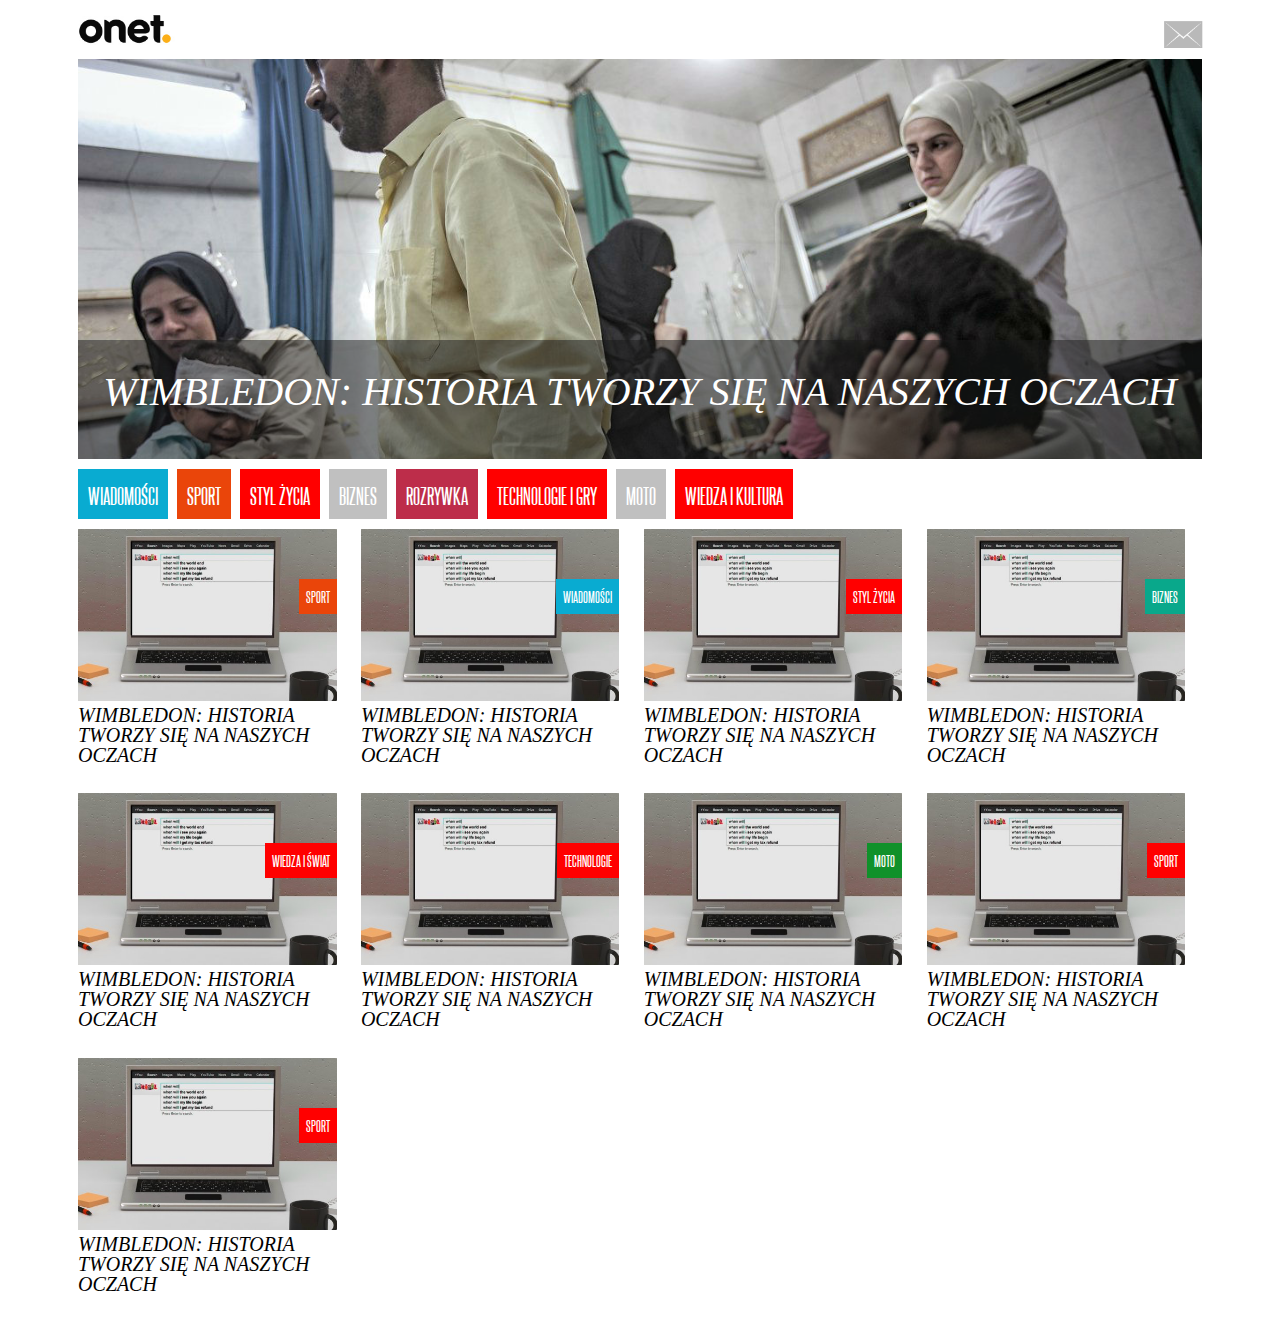
<file: sg.html>
<!doctype html>

<html lang="pl">
<head>
    <meta charset="utf-8"/>
    <meta name="viewport" content="width=device-width, initial-scale=1.0, maximum-scale=1.0" />
    <meta http-equiv="X-UA-Compatible" content="IE=edge">
    <meta name="application-name" content="Onet.pl"/> 
    <link rel="stylesheet" href="css/main.css"></link>
    <meta name="HandheldFriendly" content="true" />
    <title>Onet - wersja mobilna</title>
</head>
<body>
	<div id="header">
		<img src="img/logosg.png" />
		<img src="img/mail.png" class="mailIcon" />
	</div>
	<div id="wrapper">
		<div id="sg" class="content">
			<div class="topNews">
				<div class="topNewsTitle">Wimbledon: historia tworzy się na naszych oczach</div>
			</div>
			<div class="menuTiles">
				<div class="menuTile wiadomosci ">Wiadomości</div>
				<div class="menuTile sport">Sport</div>
				<div class="menuTile stylZycia">Styl życia</div>
				<div class="menuTile biznes disabledCategory">Biznes</div>
				<div class="menuTile rozrywka">Rozrywka</div>
				<div class="menuTile technologie">Technologie i Gry</div>
				<div class="menuTile moto disabledCategory">Moto</div>
				<div class="menuTile wiedza">Wiedza i kultura</div>
			</div>
			<div class="newsList">
				<div class="newsTile">
					<a>
					<img src="img/newsImg.jpg" />
					<div class="label sport">Sport</div>
					<div class="newsTitle">Wimbledon: historia tworzy się na naszych oczach</div>
					</a>
				</div>
				<div class="newsTile">
					<a>
					<img src="img/newsImg.jpg" />
					<div class="label wiadomosci">Wiadomości</div>
					<div class="newsTitle">Wimbledon: historia tworzy się na naszych oczach</div>
				</a>
				</div>
				<div class="newsTile">
					<img src="img/newsImg.jpg" />
					<div class="label stylZycia">Styl życia</div>
					<div class="newsTitle">Wimbledon: historia tworzy się na naszych oczach</div>
				</div>
				<div class="newsTile">
					<img src="img/newsImg.jpg" />
					<div class="label biznes">Biznes</div>
					<div class="newsTitle">Wimbledon: historia tworzy się na naszych oczach</div>
				</div>
				<div class="newsTile">
					<img src="img/newsImg.jpg" />
					<div class="label wiedza">Wiedza i świat</div>
					<div class="newsTitle">Wimbledon: historia tworzy się na naszych oczach</div>
				</div>
				<div class="newsTile">
					<img src="img/newsImg.jpg" />
					<div class="label technologie">Technologie</div>
					<div class="newsTitle">Wimbledon: historia tworzy się na naszych oczach</div>
				</div>
				<div class="newsTile">
					<img src="img/newsImg.jpg" />
					<div class="label moto">Moto</div>
					<div class="newsTitle">Wimbledon: historia tworzy się na naszych oczach</div>
				</div>
				<div class="newsTile">
					<img src="img/newsImg.jpg" />
					<div class="label">Sport</div>
					<div class="newsTitle">Wimbledon: historia tworzy się na naszych oczach</div>
				</div>
				<div class="newsTile">
					<img src="img/newsImg.jpg" />
					<div class="label">Sport</div>
					<div class="newsTitle">Wimbledon: historia tworzy się na naszych oczach</div>
				</div>
				
				</div>
			</div>
		</div>
	</div>
</body>
</html
</file>
<file: css/main.css>
body{
	
}

#slideMenu {
    background-color: #fff;
    float: left;
    background-image: url('../images/sprite.png');
    background-repeat: no-repeat;
    background-position:  -546px 0;
	width: 33px;
	height: 33px;
}

.content, #header {
	margin: 0px 70px;
}

@font-face{
		font-family:"UniversLTW02-59UltraCn";
		src:url("fonts/tt/steelfish_rg.ttf") format("truetype");
		font-style:normal;
		font-weight:normal
	}

#header {
	margin-top: 15px;
	width: 89%;
}

.mailIcon {
	float: right;
	width:40px;
	height: 40px;
}

.topNews {
	background-image: url("../img/bigone.jpg");
	background-size: cover;
    background-repeat: no-repeat;
	width:100%;
	height:400px;
	position: relative;
}

.topNewsTitle {
	bottom: 0;
	color: #fff;
	min-height: 55px;
	padding: 32px 0px;
	position: absolute;
	text-align: center;
	background-color: rgba(25,25,25,0.5);
	font-family: "Times New Roman","Times",serif;
	font-size: 40px;
	font-style: italic;
	text-transform: uppercase;
	line-height: 1;
	width:100%;
	text-decoration: none;
}

.menuTiles {
	width:100%;
	text-align: left;
}

#wrapper {
	overflow-x: hidden; 
}

.menuTile {
	display:inline-block;
	background-color: red;
	color: white;
	font-family:UniversLTW02-59UltraCn;
	margin: 10px 5px 10px 0px;
	padding: 0px 10px 10px 10px;
	font-size: 22px;
	text-transform: uppercase;
	cursor: pointer;

}



.newsList {
	text-align: justify;
}
.newsTile {
	/*width: 278px;
	float:left;
	margin:10px 20px 10px 0px;*/
	position: relative;
	display: inline-block;
	width: 23%;
	text-align: left;
	margin-bottom: 2.5%;
	margin-right:1.5%;
	text-decoration: none;
	
}

.newsTile img {
	width: 100%;
}

.newsTile .delete {
	background-image: url('../img/delete.png');
	position: absolute;
	width: 24px;
	height: 24px;
	top: -10px;
	right:-10px;
}


.newsTile .newsTitle {
	width: 100%;
	font-family: "Times New Roman","Times",serif;
	font-size: 20px;
	font-style: italic;
	text-transform: uppercase;
	line-height: 1;
	float:left;
	color: black;

}

 .label{
	display:inline-block;
	background-color: red;
	color: white;
	font-family:UniversLTW02-59UltraCn;
	margin: 0px;
	padding: 0px 7px 8px 7px;
	font-size: 15px;
	top:50px;
	right:0px;
	position:absolute;
	text-transform: uppercase;
}

.placeholder{
	padding:0;
}

.wiadomosci{
	background-color: #09abd1;
}

.sport{
	background-color: #ea450a;
}

.rozrywka{
	background-color: #bd2d4a;
}

.styl-zycia{
	background-color: #a92e9c;
}

.wiedza-swiat{
	background-color: #d70848;
}

.biznes{
	background-color: #09a88b;
}

.moto{
	background-color: #10912a;
}

.gadzety {
	background-color: #fc9c00;
}

.disabledCategory {
	background-color: silver;
}

.menuBtn {
	background-color: #000;
	display: none;
	width:60px;
}
.menuBtn span{
	margin-left: 16px;
	font-size: 28px;
	line-height: 0.5;
}

@media (max-width: 800px){
	.content, #header {
	 	margin: 0px 30px;
	}

  .newsTile{
    width: 31%;
 
    margin-bottom: 3%;
  }

  .topNews {
  	height: 300px;
  }

  .topNewsTitle {
	min-height: 25px;
	padding: 30px 0px;
	font-size: 30px;
  }
}

/* 2 COL */

@media (max-width: 600px){
	.content, #header {
	  	margin: 0px 15px;
	}

	.newsTile{
    width: 48%;
 
    margin-bottom: 4%;
  }

  .topNews {
  	height: 250px;
  }

  .topNewsTitle {

	min-height: 15px;
	padding: 10px 0px;
	font-size: 20px;
  }

  .menuTile{
	  	display: none;
	 }

	 #menuBtn{
	 	display:block;
	 }
}

/* SINGLE COL */

@media (max-width: 400px){
	.content, #header {
	  	margin: 0px 10px;
	}

	.newsTile{
	    width: 100%;
	    margin-bottom: 5%;
	 }

	 .menuTile{
	  	display: none;
	 }

	 #menuBtn{
	 	display:block;
	 }
}


#loader {
    position: fixed;
    width: 100%;
    height: 100%;
    display: block;
    top: 0px;
    left: 0px;
    background-image: url('../images/ajax-loader.gif');
    background-repeat: no-repeat;
    background-color: #fff;
    background-position: center;
    z-index: 9999;
}
</file>
